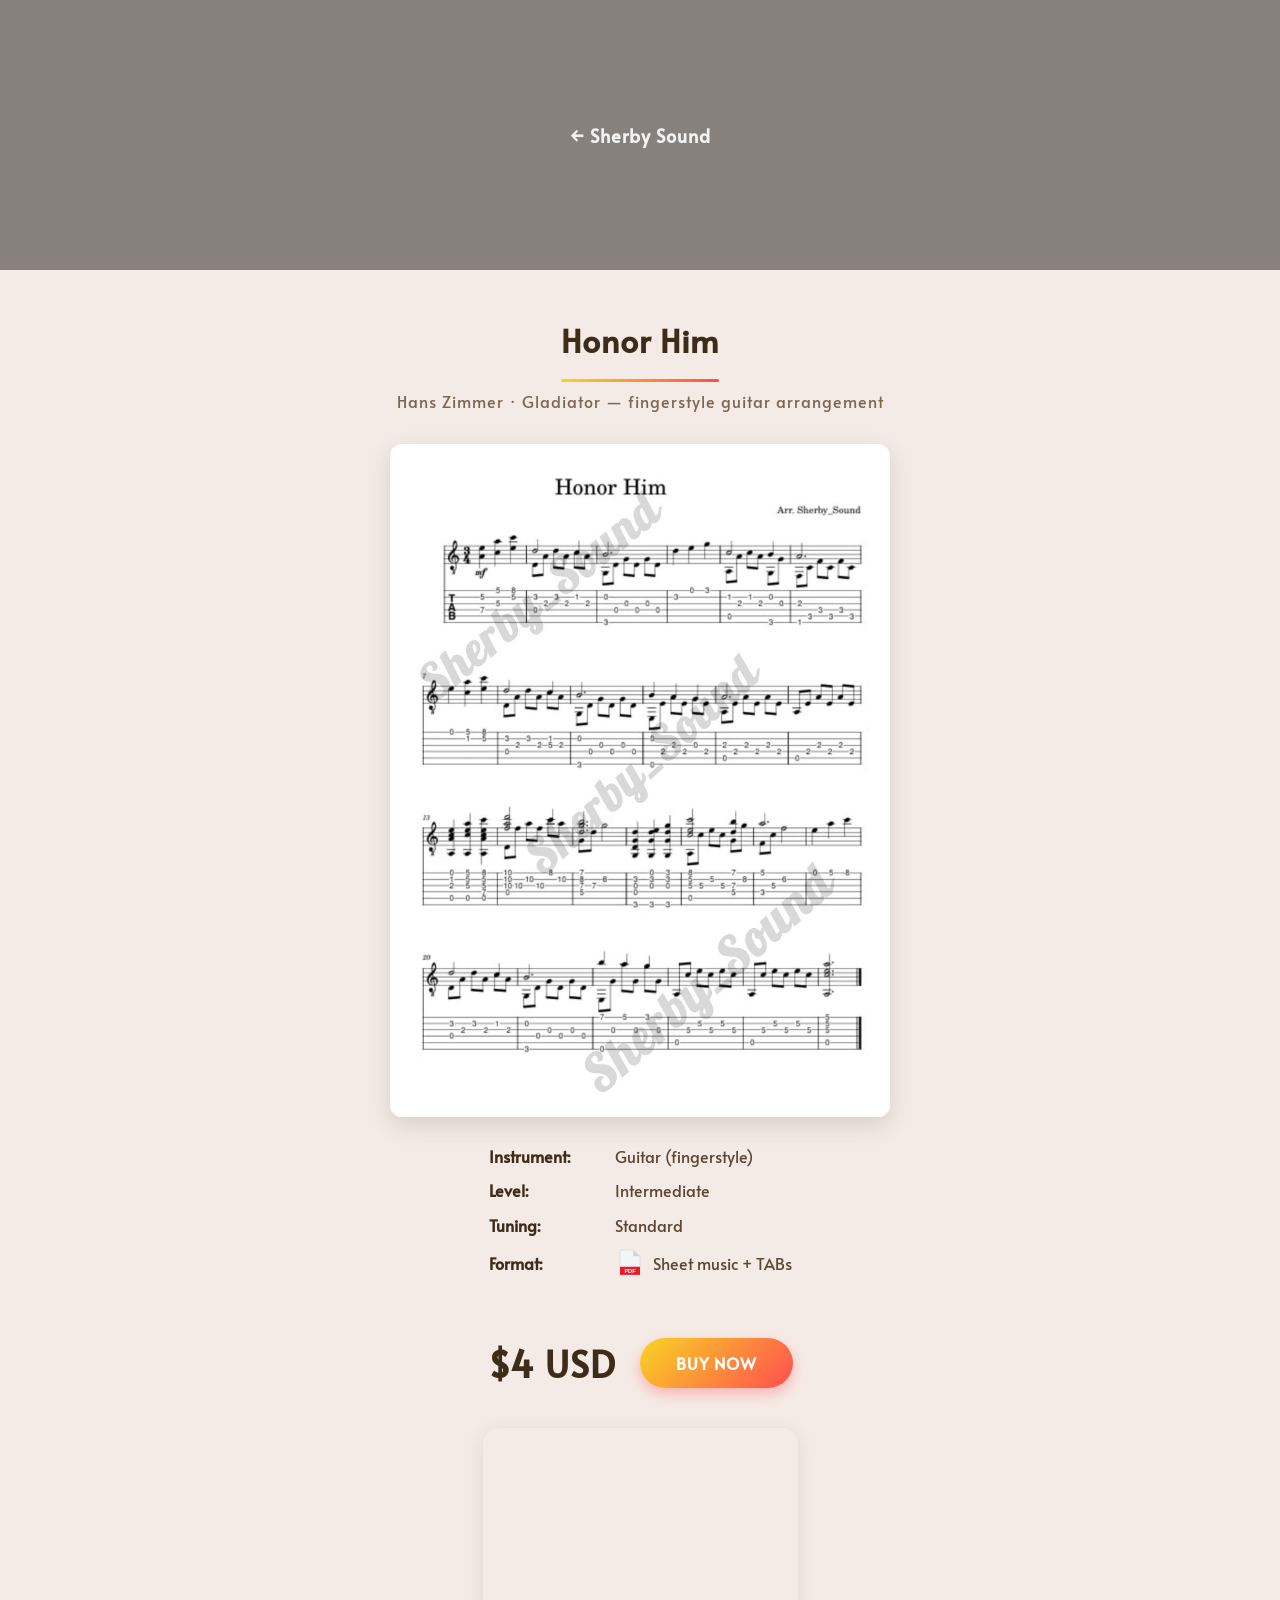
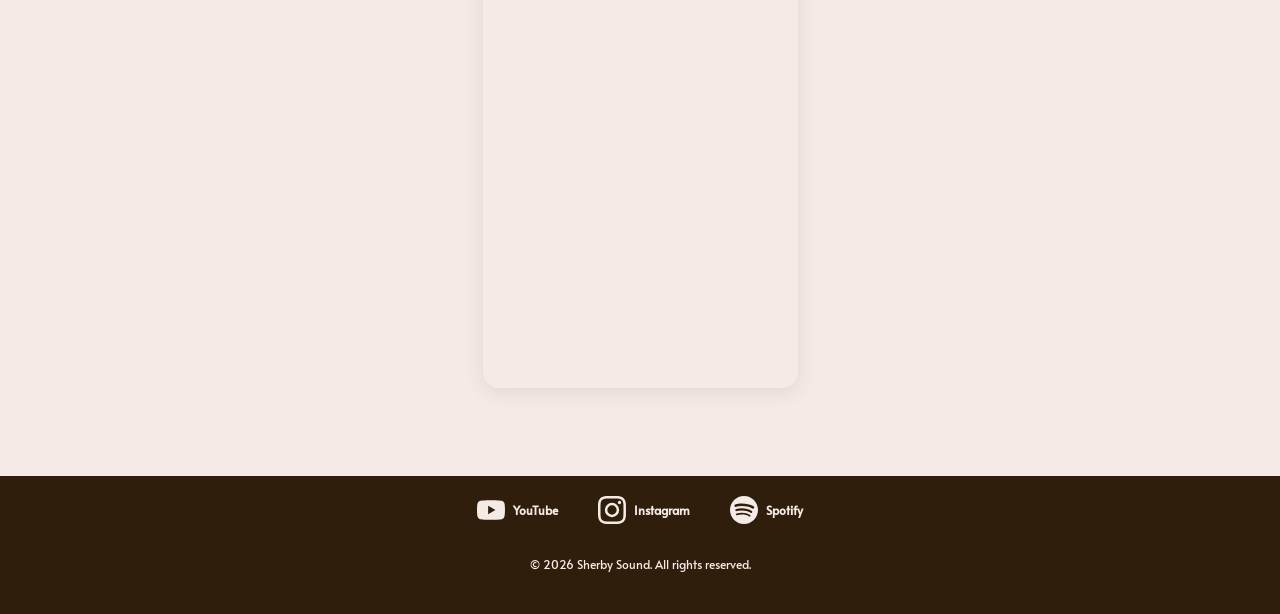
<file: arrangements/honor-him.html>
<!doctype html>
<html lang="en">
  <head>
    <meta charset="UTF-8" />
    <meta name="viewport" content="width=device-width, initial-scale=1.0" />
    <title>Honor Him — Sherby Sound</title>
    <link rel="stylesheet" href="../css/style.css" />
    <link rel="preconnect" href="https://fonts.googleapis.com" />
    <link rel="preconnect" href="https://fonts.gstatic.com" crossorigin />
    <link
      href="https://fonts.googleapis.com/css2?family=Alata&display=swap"
      rel="stylesheet"
    />
  </head>
  <body class="page-product">
    <header class="hero hero--short">
      <video autoplay muted loop playsinline class="bg-video">
        <source src="../video/guitar.mp4" type="video/mp4" />
      </video>
      <div class="overlay"></div>
      <div class="hero-content">
        <a href="../index.html" class="back-link">← Sherby Sound</a>
      </div>
    </header>

    <main>
      <div class="product">
        <h1>Honor Him</h1>
        <p class="subtitle">
          Hans Zimmer · Gladiator — fingerstyle guitar arrangement
        </p>

        <div class="image">
          <img src="../img/notes.jpg" alt="Honor Him sheet music" />
        </div>

        <div class="details">
          <div class="detail-row">
            <span class="detail-label">Instrument:</span>
            <span class="detail-value">Guitar (fingerstyle)</span>
          </div>
          <div class="detail-row">
            <span class="detail-label">Level:</span>
            <span class="detail-value">Intermediate</span>
          </div>
          <div class="detail-row">
            <span class="detail-label">Tuning:</span>
            <span class="detail-value">Standard</span>
          </div>
          <div class="detail-row">
            <span class="detail-label">Format:</span>
            <span class="detail-value">
              <svg
                xmlns="http://www.w3.org/2000/svg"
                width="30"
                height="30"
                viewBox="0 0 24 24"
              >
                <path
                  d="M5 1.5h9.5L20 7v14a1.5 1.5 0 0 1-1.5 1.5h-13A1.5 1.5 0 0 1 4 21V3a1.5 1.5 0 0 1 1.5-1.5z"
                  fill="#f3f4f6"
                  stroke="#d1d5db"
                  stroke-width="0.5"
                />
                <path d="M14.5 1.5V6.5H20L14.5 1.5z" fill="#d1d5db" />
                <rect x="4" y="15" width="16" height="6.5" fill="#e11d2c" />
                <text
                  x="12"
                  y="19.7"
                  font-family="Arial, Helvetica, sans-serif"
                  font-size="4.5"
                  font-weight="bold"
                  fill="#ffffff"
                  text-anchor="middle"
                >
                  PDF
                </text>
              </svg>
              Sheet music + TABs
            </span>
          </div>
        </div>

        <div class="price-block">
          <span class="price">$4 USD</span>
          <a
            href="https://www.paypal.com/ncp/payment/CQRDSYVLTLD4A"
            target="_blank"
            class="btn-buy"
            >BUY NOW</a
          >
        </div>

        <div class="youtube-embed">
          <iframe
            src="https://www.youtube.com/embed/BG4q1LJLZ68"
            title="YouTube video"
            allowfullscreen
          ></iframe>
        </div>
      </div>
    </main>

    <footer>
      <div class="footer-socials">
        <a href="https://www.youtube.com/@Sherby_Sound" target="_blank">
          <svg
            xmlns="http://www.w3.org/2000/svg"
            width="28"
            height="28"
            viewBox="0 0 24 24"
            fill="currentColor"
          >
            <path
              d="M23.498 6.186a3.016 3.016 0 0 0-2.122-2.136C19.505 3.545 12 3.545 12 3.545s-7.505 0-9.377.505A3.017 3.017 0 0 0 .502 6.186C0 8.07 0 12 0 12s0 3.93.502 5.814a3.016 3.016 0 0 0 2.122 2.136c1.871.505 9.376.505 9.376.505s7.505 0 9.377-.505a3.015 3.015 0 0 0 2.122-2.136C24 15.93 24 12 24 12s0-3.93-.502-5.814zM9.545 15.568V8.432L15.818 12l-6.273 3.568z"
            />
          </svg>
          <span>YouTube</span>
        </a>
        <a href="https://www.instagram.com/liuba.guitar" target="_blank">
          <svg
            xmlns="http://www.w3.org/2000/svg"
            width="28"
            height="28"
            viewBox="0 0 24 24"
            fill="currentColor"
          >
            <path
              d="M12 2.163c3.204 0 3.584.012 4.85.07 3.252.148 4.771 1.691 4.919 4.919.058 1.265.069 1.645.069 4.849 0 3.205-.012 3.584-.069 4.849-.149 3.225-1.664 4.771-4.919 4.919-1.266.058-1.644.07-4.85.07-3.204 0-3.584-.012-4.849-.07-3.26-.149-4.771-1.699-4.919-4.92-.058-1.265-.07-1.644-.07-4.849 0-3.204.013-3.583.07-4.849.149-3.227 1.664-4.771 4.919-4.919 1.266-.057 1.645-.069 4.849-.069zM12 0C8.741 0 8.333.014 7.053.072 2.695.272.273 2.69.073 7.052.014 8.333 0 8.741 0 12c0 3.259.014 3.668.072 4.948.2 4.358 2.618 6.78 6.98 6.98C8.333 23.986 8.741 24 12 24c3.259 0 3.668-.014 4.948-.072 4.354-.2 6.782-2.618 6.979-6.98.059-1.28.073-1.689.073-4.948 0-3.259-.014-3.667-.072-4.947-.196-4.354-2.617-6.78-6.979-6.98C15.668.014 15.259 0 12 0zm0 5.838a6.162 6.162 0 1 0 0 12.324 6.162 6.162 0 0 0 0-12.324zM12 16a4 4 0 1 1 0-8 4 4 0 0 1 0 8zm6.406-11.845a1.44 1.44 0 1 0 0 2.881 1.44 1.44 0 0 0 0-2.881z"
            />
          </svg>
          <span>Instagram</span>
        </a>
        <a
          href="https://open.spotify.com/artist/6fYQKK88ESyVJaIlE0SiJI"
          target="_blank"
        >
          <svg
            xmlns="http://www.w3.org/2000/svg"
            width="28"
            height="28"
            viewBox="0 0 24 24"
            fill="currentColor"
          >
            <path
              d="M12 0C5.4 0 0 5.4 0 12s5.4 12 12 12 12-5.4 12-12S18.66 0 12 0zm5.521 17.34c-.24.359-.66.48-1.021.24-2.82-1.74-6.36-2.101-10.561-1.141-.418.122-.779-.179-.899-.539-.12-.421.18-.78.54-.9 4.56-1.021 8.52-.6 11.64 1.32.42.18.479.66.301 1.02zm1.44-3.3c-.301.42-.841.6-1.262.3-3.239-1.98-8.159-2.58-11.939-1.38-.479.12-1.02-.12-1.14-.6-.12-.48.12-1.021.6-1.141C9.6 9.9 15 10.561 18.72 12.84c.361.18.48.781.241 1.2zm.12-3.36C15.24 8.4 8.82 8.16 5.16 9.301c-.6.18-1.2-.18-1.38-.72-.18-.601.18-1.2.72-1.381 4.26-1.26 11.28-1.02 15.721 1.621.541.3.719 1.02.419 1.56-.299.421-1.02.599-1.559.3z"
            />
          </svg>
          <span>Spotify</span>
        </a>
      </div>
      <div class="rights">
        <p>&copy; 2026 Sherby Sound. All rights reserved.</p>
      </div>
    </footer>
  </body>
</html>
</file>
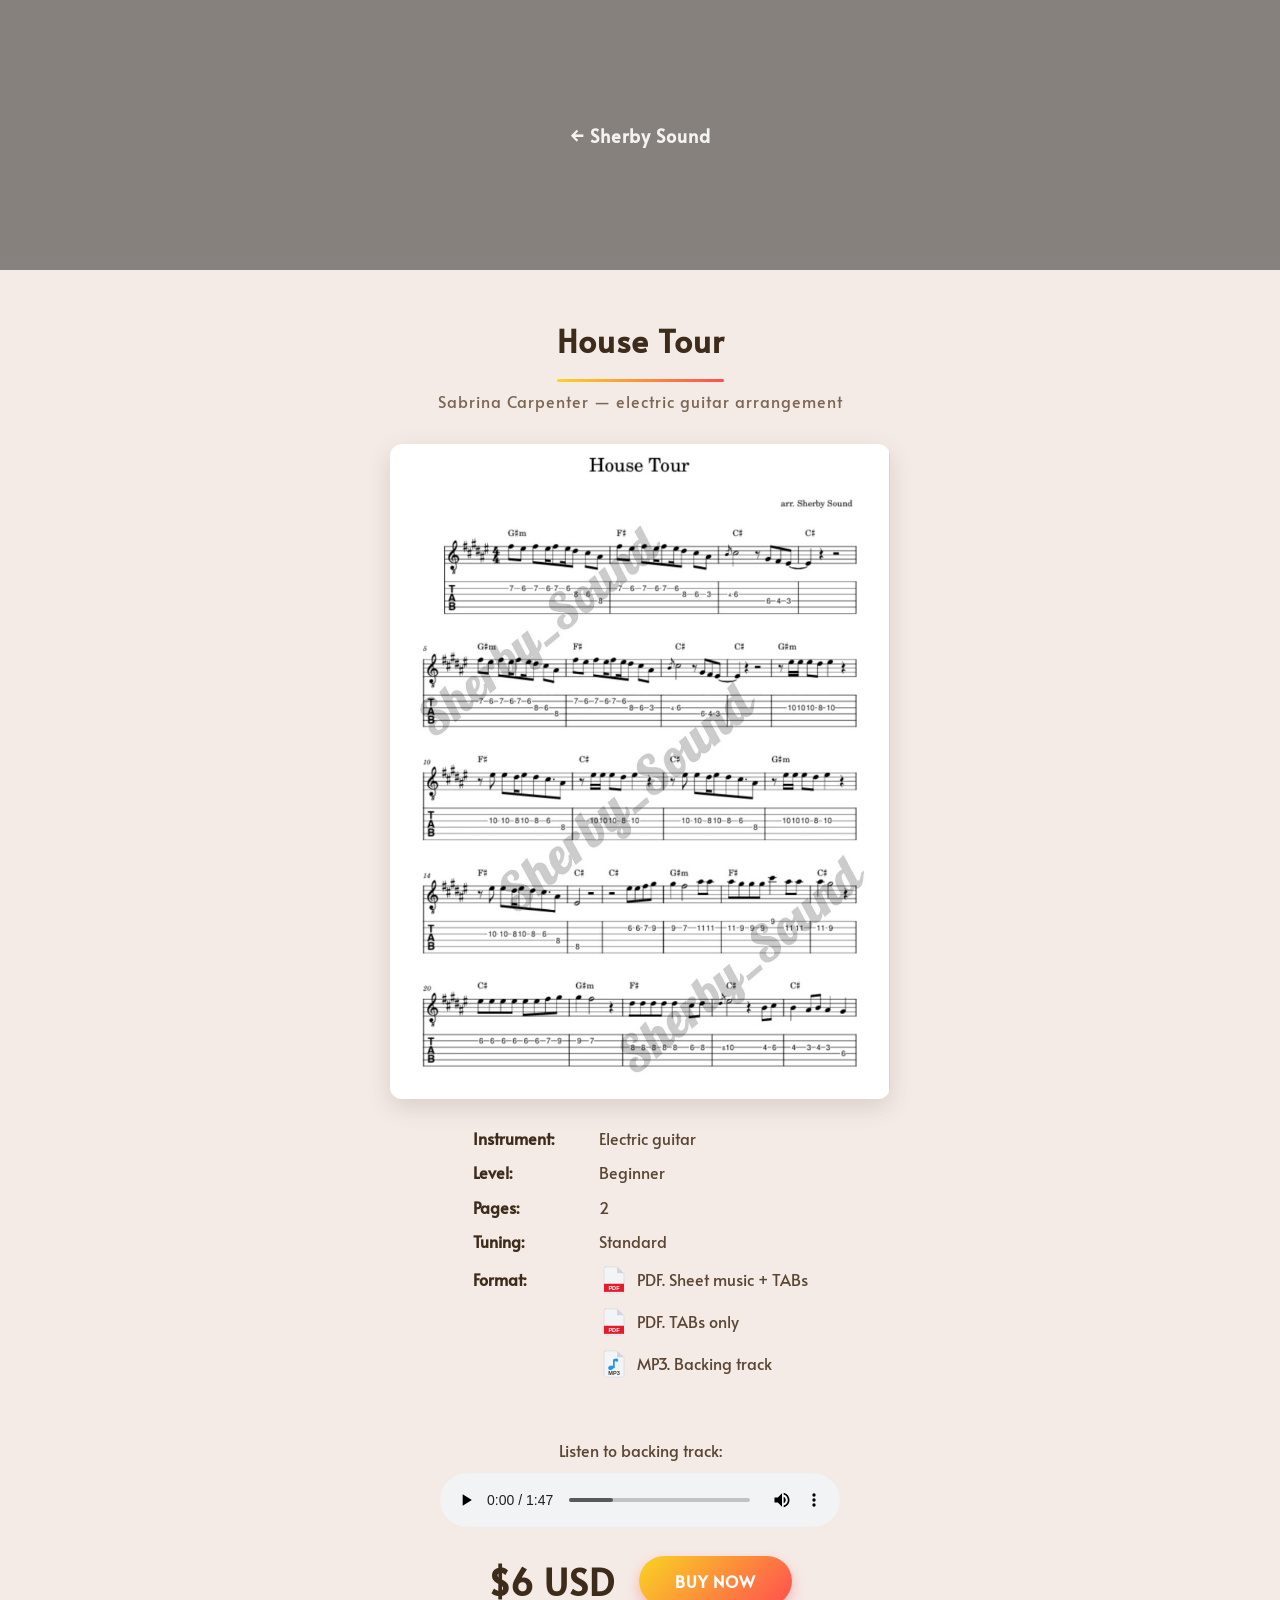
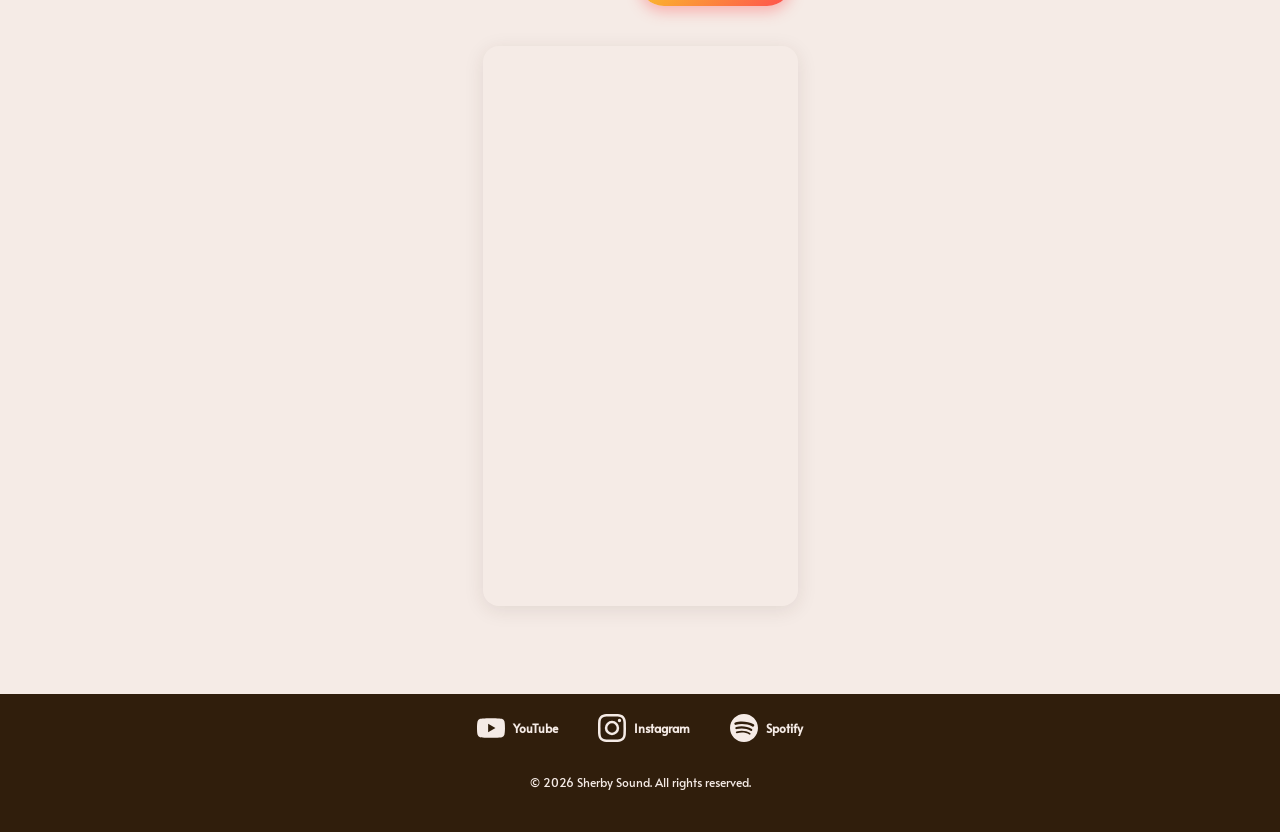
<file: arrangements/house-tour.html>
<!doctype html>
<html lang="en">
  <head>
    <meta charset="UTF-8" />
    <meta name="viewport" content="width=device-width, initial-scale=1.0" />
    <title>House Tour — Sherby Sound</title>
    <link rel="stylesheet" href="../css/style.css" />
    <link rel="preconnect" href="https://fonts.googleapis.com" />
    <link rel="preconnect" href="https://fonts.gstatic.com" crossorigin />
    <link
      href="https://fonts.googleapis.com/css2?family=Alata&display=swap"
      rel="stylesheet"
    />
  </head>
  <body class="page-product">
    <header class="hero hero--short">
      <video autoplay muted loop playsinline class="bg-video">
        <source src="../video/electric.mp4" type="video/mp4" />
      </video>
      <div class="overlay"></div>
      <div class="hero-content">
        <a href="../index.html" class="back-link">← Sherby Sound</a>
      </div>
    </header>

    <main>
      <div class="product">
        <h1>House Tour</h1>
        <p class="subtitle">Sabrina Carpenter — electric guitar arrangement</p>

        <div class="image">
          <img src="../img/House.jpg" alt="House Tour sheet music" />
        </div>

        <div class="details">
          <div class="detail-row">
            <span class="detail-label">Instrument:</span>
            <span class="detail-value">Electric guitar</span>
          </div>
          <div class="detail-row">
            <span class="detail-label">Level:</span>
            <span class="detail-value">Beginner</span>
          </div>
          <div class="detail-row">
            <span class="detail-label">Pages:</span>
            <span class="detail-value">2</span>
          </div>
          <div class="detail-row">
            <span class="detail-label">Tuning:</span>
            <span class="detail-value">Standard</span>
          </div>
          <div class="detail-row">
            <span class="detail-label">Format:</span>
            <span class="detail-value">
              <svg
                xmlns="http://www.w3.org/2000/svg"
                width="30"
                height="30"
                viewBox="0 0 24 24"
              >
                <path
                  d="M5 1.5h9.5L20 7v14a1.5 1.5 0 0 1-1.5 1.5h-13A1.5 1.5 0 0 1 4 21V3a1.5 1.5 0 0 1 1.5-1.5z"
                  fill="#f3f4f6"
                  stroke="#d1d5db"
                  stroke-width="0.5"
                />
                <path d="M14.5 1.5V6.5H20L14.5 1.5z" fill="#d1d5db" />
                <rect x="4" y="15" width="16" height="6.5" fill="#e11d2c" />
                <text
                  x="12"
                  y="19.7"
                  font-family="Arial, Helvetica, sans-serif"
                  font-size="4.5"
                  font-weight="bold"
                  fill="#ffffff"
                  text-anchor="middle"
                >
                  PDF
                </text>
              </svg>
              PDF. Sheet music + TABs
            </span>
          </div>
          <div class="detail-row">
            <span class="detail-label"></span>
            <span class="detail-value">
              <svg
                xmlns="http://www.w3.org/2000/svg"
                width="30"
                height="30"
                viewBox="0 0 24 24"
              >
                <path
                  d="M5 1.5h9.5L20 7v14a1.5 1.5 0 0 1-1.5 1.5h-13A1.5 1.5 0 0 1 4 21V3a1.5 1.5 0 0 1 1.5-1.5z"
                  fill="#f3f4f6"
                  stroke="#d1d5db"
                  stroke-width="0.5"
                />
                <path d="M14.5 1.5V6.5H20L14.5 1.5z" fill="#d1d5db" />
                <rect x="4" y="15" width="16" height="6.5" fill="#e11d2c" />
                <text
                  x="12"
                  y="19.7"
                  font-family="Arial, Helvetica, sans-serif"
                  font-size="4.5"
                  font-weight="bold"
                  fill="#ffffff"
                  text-anchor="middle"
                >
                  PDF
                </text>
              </svg>
              PDF. TABs only
            </span>
          </div>
          <div class="detail-row">
            <span class="detail-label"></span>
            <span class="detail-value">
              <svg
                xmlns="http://www.w3.org/2000/svg"
                width="30"
                height="30"
                viewBox="0 0 24 24"
              >
                <path
                  d="M5 1.5h9.5L20 7v14a1.5 1.5 0 0 1-1.5 1.5h-13A1.5 1.5 0 0 1 4 21V3a1.5 1.5 0 0 1 1.5-1.5z"
                  fill="#f3f4f6"
                  stroke="#d1d5db"
                  stroke-width="0.5"
                />
                <path d="M14.5 1.5V6.5H20L14.5 1.5z" fill="#d1d5db" />
                <g fill="#2196f3">
                  <ellipse
                    cx="9.5"
                    cy="15"
                    rx="2.2"
                    ry="1.7"
                    transform="rotate(-20 9.5 15)"
                  />
                  <rect x="11.2" y="9" width="1.4" height="6.2" rx="0.3" />
                  <path
                    d="M11.2 9c0-1.2 2.5-1.8 3.6-1.2 0.6 0.35 0.8 1 0.5 1.7-0.3 0.6-1.2 0.8-1.8 0.5-0.9-0.45-1.6-0.1-2.3 0.3z"
                  />
                </g>
                <text
                  x="12"
                  y="21"
                  font-family="Arial, Helvetica, sans-serif"
                  font-size="4.5"
                  font-weight="bold"
                  fill="#333333"
                  text-anchor="middle"
                >
                  MP3
                </text>
              </svg>
              MP3. Backing track
            </span>
          </div>
        </div>

        <div class="audio-player">
          <p>Listen to backing track:</p>
          <audio
            controls
            controlsList="nodownload"
            oncontextmenu="return false;"
          >
            <source
              src="../audio/houseTour-BackingTrack.mp3"
              type="audio/mpeg"
            />
          </audio>
        </div>

        <div class="price-block">
          <span class="price">$6 USD</span>
          <a
            href="https://www.paypal.com/ncp/payment/U9UJWHMQPLCWY"
            target="_blank"
            class="btn-buy"
            >BUY NOW</a
          >
        </div>

        <div class="youtube-embed">
          <iframe src="https://www.youtube.com/embed/f6KnfKEWBnU" ...></iframe>
        </div>
      </div>
    </main>

    <footer>
      <div class="footer-socials">
        <a href="https://www.youtube.com/@Sherby_Sound" target="_blank">
          <svg
            xmlns="http://www.w3.org/2000/svg"
            width="28"
            height="28"
            viewBox="0 0 24 24"
            fill="currentColor"
          >
            <path
              d="M23.498 6.186a3.016 3.016 0 0 0-2.122-2.136C19.505 3.545 12 3.545 12 3.545s-7.505 0-9.377.505A3.017 3.017 0 0 0 .502 6.186C0 8.07 0 12 0 12s0 3.93.502 5.814a3.016 3.016 0 0 0 2.122 2.136c1.871.505 9.376.505 9.376.505s7.505 0 9.377-.505a3.015 3.015 0 0 0 2.122-2.136C24 15.93 24 12 24 12s0-3.93-.502-5.814zM9.545 15.568V8.432L15.818 12l-6.273 3.568z"
            />
          </svg>
          <span>YouTube</span>
        </a>
        <a href="https://www.instagram.com/liuba.guitar" target="_blank">
          <svg
            xmlns="http://www.w3.org/2000/svg"
            width="28"
            height="28"
            viewBox="0 0 24 24"
            fill="currentColor"
          >
            <path
              d="M12 2.163c3.204 0 3.584.012 4.85.07 3.252.148 4.771 1.691 4.919 4.919.058 1.265.069 1.645.069 4.849 0 3.205-.012 3.584-.069 4.849-.149 3.225-1.664 4.771-4.919 4.919-1.266.058-1.644.07-4.85.07-3.204 0-3.584-.012-4.849-.07-3.26-.149-4.771-1.699-4.919-4.92-.058-1.265-.07-1.644-.07-4.849 0-3.204.013-3.583.07-4.849.149-3.227 1.664-4.771 4.919-4.919 1.266-.057 1.645-.069 4.849-.069zM12 0C8.741 0 8.333.014 7.053.072 2.695.272.273 2.69.073 7.052.014 8.333 0 8.741 0 12c0 3.259.014 3.668.072 4.948.2 4.358 2.618 6.78 6.98 6.98C8.333 23.986 8.741 24 12 24c3.259 0 3.668-.014 4.948-.072 4.354-.2 6.782-2.618 6.979-6.98.059-1.28.073-1.689.073-4.948 0-3.259-.014-3.667-.072-4.947-.196-4.354-2.617-6.78-6.979-6.98C15.668.014 15.259 0 12 0zm0 5.838a6.162 6.162 0 1 0 0 12.324 6.162 6.162 0 0 0 0-12.324zM12 16a4 4 0 1 1 0-8 4 4 0 0 1 0 8zm6.406-11.845a1.44 1.44 0 1 0 0 2.881 1.44 1.44 0 0 0 0-2.881z"
            />
          </svg>
          <span>Instagram</span>
        </a>
        <a
          href="https://open.spotify.com/artist/6fYQKK88ESyVJaIlE0SiJI"
          target="_blank"
        >
          <svg
            xmlns="http://www.w3.org/2000/svg"
            width="28"
            height="28"
            viewBox="0 0 24 24"
            fill="currentColor"
          >
            <path
              d="M12 0C5.4 0 0 5.4 0 12s5.4 12 12 12 12-5.4 12-12S18.66 0 12 0zm5.521 17.34c-.24.359-.66.48-1.021.24-2.82-1.74-6.36-2.101-10.561-1.141-.418.122-.779-.179-.899-.539-.12-.421.18-.78.54-.9 4.56-1.021 8.52-.6 11.64 1.32.42.18.479.66.301 1.02zm1.44-3.3c-.301.42-.841.6-1.262.3-3.239-1.98-8.159-2.58-11.939-1.38-.479.12-1.02-.12-1.14-.6-.12-.48.12-1.021.6-1.141C9.6 9.9 15 10.561 18.72 12.84c.361.18.48.781.241 1.2zm.12-3.36C15.24 8.4 8.82 8.16 5.16 9.301c-.6.18-1.2-.18-1.38-.72-.18-.601.18-1.2.72-1.381 4.26-1.26 11.28-1.02 15.721 1.621.541.3.719 1.02.419 1.56-.299.421-1.02.599-1.559.3z"
            />
          </svg>
          <span>Spotify</span>
        </a>
      </div>
      <div class="rights">
        <p>&copy; 2026 Sherby Sound. All rights reserved.</p>
      </div>
    </footer>
  </body>
</html>
</file>
<file: css/style.css>
/* ============================================================
   БАЗА
   ============================================================ */
*,
*::before,
*::after {
  box-sizing: border-box;
}

html {
  background-color: #f5ebe6;
}

body {
  font-family: 'Alata', sans-serif;
  font-weight: 400;
  font-style: normal;
  background-color: #f5ebe6;
  color: #3e2c1b;
  font-size: 18px;
  max-width: 1600px;
  margin: 0 auto;
}

img {
  max-width: 100%;
  height: auto;
  display: block;
}

a {
  color: inherit;
}

/* ============================================================
   ХЕДЕР С ВИДЕО
   ============================================================ */
.hero {
  position: relative;
  height: 60vh;
  min-height: 400px;
  display: flex;
  align-items: center;
  justify-content: center;
  overflow: hidden;
}

.bg-video {
  position: absolute;
  top: 0;
  left: 0;
  width: 100%;
  height: 100%;
  object-fit: cover;
  z-index: 0;
}

.overlay {
  position: absolute;
  inset: 0;
  background: rgba(0, 0, 0, 0.45);
  z-index: 1;
}

.hero-content {
  position: relative;
  z-index: 2;
  text-align: center;
  color: #fff;
  opacity: 0;
  animation: slideLeft 0.8s ease-out 0.6s forwards;
}

.hero-content h1 {
  font-weight: 700;
  font-size: 72px;
  letter-spacing: 4px;
  text-shadow: 0 2px 20px rgba(0, 0, 0, 0.7);
  margin: 0;
}

.hero-content p {
  font-weight: 300;
  font-size: 28px;
  letter-spacing: 2px;
  opacity: 0.9;
  margin-top: 8px;
}

@keyframes slideLeft {
  from {
    opacity: 0;
    transform: translateX(-60px);
  }
  to {
    opacity: 1;
    transform: translateX(0);
  }
}

.hero--short {
  height: 30vh;
  min-height: 220px;
}

.back-link {
  color: #fff;
  text-decoration: none;
  font-size: 18px;
  letter-spacing: 1px;
  font-weight: 600;
  opacity: 0.9;
  transition: opacity 0.2s;
}

.back-link:hover {
  opacity: 0.6;
}

/* ============================================================
   MAIN
   ============================================================ */
main {
  padding: 0;
}

/* ============================================================
   СЕКЦИЯ КАТАЛОГА (главная)
   ============================================================ */
.catalog {
  max-width: 1200px;
  margin: 0 auto;
  padding: 56px 20px 24px;
}

.section-title {
  text-align: center;
  font-size: 32px;
  font-weight: 700;
  letter-spacing: 1px;
  position: relative;
  display: inline-block;
  padding-bottom: 18px;
  margin: 0 0 32px;
  left: 50%;
  transform: translateX(-50%);
}

.section-title::after {
  content: '';
  position: absolute;
  bottom: 0;
  left: 0;
  width: 100%;
  height: 3px;
  background: linear-gradient(90deg, #f9d423, #ff4e50);
  border-radius: 2px;
}

/* ============================================================
   ФИЛЬТРЫ
   ============================================================ */
.filters {
  display: flex;
  justify-content: center;
  flex-wrap: wrap;
  gap: 12px;
  margin-bottom: 40px;
}

.filter-btn {
  font-family: 'Alata', sans-serif;
  font-size: 15px;
  letter-spacing: 1px;
  padding: 10px 24px;
  border-radius: 40px;
  border: 2px solid #3e2c1b;
  background: transparent;
  color: #3e2c1b;
  cursor: pointer;
  transition: all 0.2s ease;
}

.filter-btn:hover {
  background: #3e2c1b;
  color: #f5ebe6;
}

.filter-btn.is-active {
  background: transparent;
  color: #ff4e50;
  border-color: #ff4e50;
  box-shadow: none;
}

/* ============================================================
   СЕТКА КАРТОЧЕК
   ============================================================ */
.cards-grid {
  display: grid;
  grid-template-columns: repeat(3, 1fr);
  gap: 28px;
}

.card {
  transition:
    opacity 0.3s ease,
    transform 0.3s ease;
}

.card.is-hidden {
  display: none;
}

.card-link {
  display: block;
  text-decoration: none;
  color: inherit;
  background: #fff;
  border-radius: 16px;
  overflow: hidden;
  box-shadow: 0 4px 20px rgba(62, 44, 27, 0.08);
  transition:
    transform 0.25s ease,
    box-shadow 0.25s ease;
}

.card-link:hover {
  transform: translateY(-4px);
  box-shadow: 0 10px 30px rgba(62, 44, 27, 0.15);
}

.card-image {
  aspect-ratio: 3 / 4;
  overflow: hidden;
  background: #ede0d6;
}

.card-image img {
  width: 100%;
  height: 100%;
  object-fit: cover;
  transition: transform 0.4s ease;
}

.card-link:hover .card-image img {
  transform: scale(1.04);
}

.card-body {
  padding: 20px 22px 22px;
}

.card-title {
  font-size: 20px;
  font-weight: 700;
  margin: 0 0 6px;
  letter-spacing: 0.5px;
}

.card-composer {
  font-size: 14px;
  color: #7a6652;
  margin: 0 0 12px;
}

.card-tags {
  display: flex;
  flex-wrap: wrap;
  gap: 6px;
  margin-bottom: 16px;
}

.tag {
  font-size: 11px;
  font-weight: 600;
  letter-spacing: 0.8px;
  padding: 4px 10px;
  border-radius: 20px;
  text-transform: uppercase;
}

.tag--classical {
  background: rgba(62, 44, 27, 0.1);
  color: #3e2c1b;
}

.tag--acoustic {
  background: rgba(249, 212, 35, 0.2);
  color: #8a6a00;
}

.tag--electric {
  background: rgba(255, 78, 80, 0.15);
  color: #c23436;
}

.card-footer {
  display: flex;
  justify-content: space-between;
  align-items: center;
  border-top: 1px solid rgba(62, 44, 27, 0.08);
  padding-top: 14px;
}

.card-price {
  font-size: 20px;
  font-weight: 700;
  letter-spacing: 0.5px;
}

.card-more {
  font-size: 13px;
  letter-spacing: 0.5px;
  color: #7a6652;
}

/* ============================================================
   О СЕБЕ
   ============================================================ */
.about {
  max-width: 1200px;
  margin: 0 auto;
  padding: 64px 20px 80px;
}

.about-inner {
  display: grid;
  grid-template-columns: 300px 1fr;
  gap: 48px;
  align-items: center;
  background: #fff;
  padding: 40px;
  border-radius: 20px;
  box-shadow: 0 4px 20px rgba(62, 44, 27, 0.08);
}

.about-photo {
  aspect-ratio: 1 / 1;
  border-radius: 16px;
  overflow: hidden;
  background: #ede0d6;
}

.about-photo img {
  width: 100%;
  height: 100%;
  object-fit: cover;
}

.about-text h2 {
  font-size: 28px;
  font-weight: 700;
  margin: 0 0 16px;
  position: relative;
  display: inline-block;
  padding-bottom: 12px;
}

.about-text h2::after {
  content: '';
  position: absolute;
  bottom: 0;
  left: 0;
  width: 100%;
  height: 3px;
  background: linear-gradient(90deg, #f9d423, #ff4e50);
  border-radius: 2px;
}

.about-text p {
  color: #5a4632;
  font-size: 16px;
  line-height: 1.6;
  margin: 0 0 14px;
}

/* ============================================================
   СТРАНИЦА ТОВАРА
   ============================================================ */
.product {
  max-width: 640px;
  margin: 0 auto;
  text-align: center;
  padding: 48px 20px 64px;
}

.product h1 {
  font-size: 32px;
  font-weight: 700;
  letter-spacing: 1px;
  display: inline-block;
  position: relative;
  padding-bottom: 20px;
  margin: 0 0 8px;
}

.product h1::after {
  content: '';
  position: absolute;
  bottom: 0;
  left: 0;
  width: 100%;
  height: 3px;
  background: linear-gradient(90deg, #f9d423, #ff4e50);
  border-radius: 2px;
}

.product .subtitle {
  color: #7a6652;
  font-size: 16px;
  letter-spacing: 1px;
  margin: 0 0 32px;
}

.product .image {
  max-width: 500px;
  width: 100%;
  margin: 0 auto 28px;
}

.product .image img {
  border-radius: 12px;
  box-shadow: 0 8px 24px rgba(62, 44, 27, 0.15);
}

/* ============================================================
   БЛОК ДЕТАЛЕЙ (страница товара)
   ============================================================ */
.details {
  display: inline-block;
  text-align: left;
  margin: 0 auto 24px;
  color: #5a4632;
  font-size: 16px;
}

.detail-row {
  display: grid;
  grid-template-columns: 110px 1fr;
  gap: 16px;
  align-items: center;
  margin-bottom: 12px;
}

.detail-label {
  font-weight: 700;
  color: #3e2c1b;
  line-height: 1.4;
}

.detail-value {
  display: flex;
  align-items: center;
  gap: 8px;
  line-height: 1.4;
  flex-wrap: nowrap;
}

.detail-value svg {
  flex-shrink: 0;
  display: block;
}

/* ============================================================
   АУДИО-ПЛЕЕР
   ============================================================ */
.audio-player {
  text-align: center;
  margin: 24px 0 8px;
}

.audio-player p {
  margin: 0 0 12px;
  color: #5a4632;
  font-size: 16px;
}

.audio-player audio {
  width: 100%;
  max-width: 400px;
  border-radius: 40px;
}

/* ============================================================
   ЦЕНА + КНОПКА
   ============================================================ */
.price-block {
  display: flex;
  align-items: center;
  justify-content: center;
  gap: 24px;
  flex-wrap: wrap;
  margin: 24px 0 40px;
}

.price {
  font-size: 36px;
  font-weight: 700;
  letter-spacing: 1px;
  color: #3e2c1b;
}

.btn-buy {
  display: inline-block;
  padding: 14px 36px;
  background: linear-gradient(135deg, #f9d423, #ff4e50);
  color: #fff;
  border-radius: 40px;
  text-decoration: none;
  font-weight: 600;
  font-size: 16px;
  letter-spacing: 1px;
  text-align: center;
  box-shadow: 0 6px 14px rgba(255, 78, 80, 0.35);
  transition:
    transform 0.2s ease,
    box-shadow 0.2s ease,
    opacity 0.2s ease;
}

.btn-buy:hover {
  transform: translateY(-2px);
  box-shadow: 0 8px 18px rgba(255, 78, 80, 0.45);
  opacity: 0.95;
}

/* ============================================================
   YOUTUBE-ВСТАВКА
   ============================================================ */
.youtube-embed {
  max-width: 315px;
  margin: 24px auto;
  border-radius: 16px;
  overflow: hidden;
  box-shadow: 0 4px 20px rgba(62, 44, 27, 0.1);
  aspect-ratio: 9 / 16;
}

.youtube-embed iframe {
  width: 100%;
  height: 100%;
  display: block;
  border: none;
}

/* ============================================================
   FOOTER
   ============================================================ */
footer {
  background-color: #301e0c;
  color: #f5ebe6;
  padding: 20px;
  text-align: center;
  font-size: 12px;
}

.footer-socials {
  display: flex;
  justify-content: center;
  gap: 40px;
  margin-bottom: 10px;
}

.footer-socials a {
  color: #f5ebe6;
  text-decoration: none;
  display: flex;
  align-items: center;
  gap: 8px;
  transition:
    opacity 0.2s,
    transform 0.2s;
  font-weight: 600;
}

.footer-socials a:hover {
  opacity: 0.6;
  transform: scale(1.05);
}

.rights {
  padding: 10px;
}

/* ============================================================
   АДАПТАЦИЯ — ПЛАНШЕТ (до 900px)
   ============================================================ */
@media (max-width: 900px) {
  .cards-grid {
    grid-template-columns: repeat(2, 1fr);
  }

  .about-inner {
    grid-template-columns: 1fr;
    gap: 28px;
    padding: 28px;
  }

  .about-photo {
    max-width: 240px;
    margin: 0 auto;
  }
}

/* ============================================================
   АДАПТАЦИЯ — ТЕЛЕФОН (до 768px)
   ============================================================ */
@media (max-width: 768px) {
  .hero {
    height: 35vh;
    min-height: 220px;
  }

  .hero-content h1 {
    font-size: 32px;
  }

  .hero-content p {
    font-size: 18px;
  }

  .section-title {
    font-size: 24px;
    padding-bottom: 14px;
  }

  .catalog {
    padding: 40px 16px 16px;
  }

  .filter-btn {
    font-size: 13px;
    padding: 8px 18px;
  }

  .cards-grid {
    grid-template-columns: 1fr;
    gap: 20px;
  }

  .about {
    padding: 40px 16px 56px;
  }

  .about-text h2 {
    font-size: 22px;
  }

  .footer-socials a span {
    display: none;
  }

  .product {
    padding: 32px 16px 48px;
  }

  .product h1 {
    font-size: 24px;
    padding-bottom: 16px;
  }

  .product .subtitle {
    font-size: 14px;
    margin-bottom: 24px;
  }

  .price-block {
    flex-direction: column;
    gap: 14px;
    margin: 20px 0 32px;
    padding: 0 8px;
  }

  .price {
    font-size: 30px;
  }

  .btn-buy {
    width: 100%;
    max-width: 280px;
    padding: 14px 20px;
    font-size: 15px;
  }

  .details {
    font-size: 15px;
  }

  .detail-row {
    grid-template-columns: 100px 1fr;
    gap: 10px;
  }

  .detail-value svg {
    width: 26px;
    height: 26px;
  }
}

/* ============================================================
   АДАПТАЦИЯ — МАЛЕНЬКИЕ ЭКРАНЫ (до 480px)
   ============================================================ */
@media (max-width: 480px) {
  .hero {
    height: 30vh;
    min-height: 180px;
  }

  .hero-content h1 {
    font-size: 26px;
  }

  .hero-content p {
    font-size: 15px;
  }

  .product h1 {
    font-size: 20px;
  }

  .btn-buy {
    max-width: 260px;
    padding: 12px 18px;
    font-size: 14px;
  }
}
</file>
